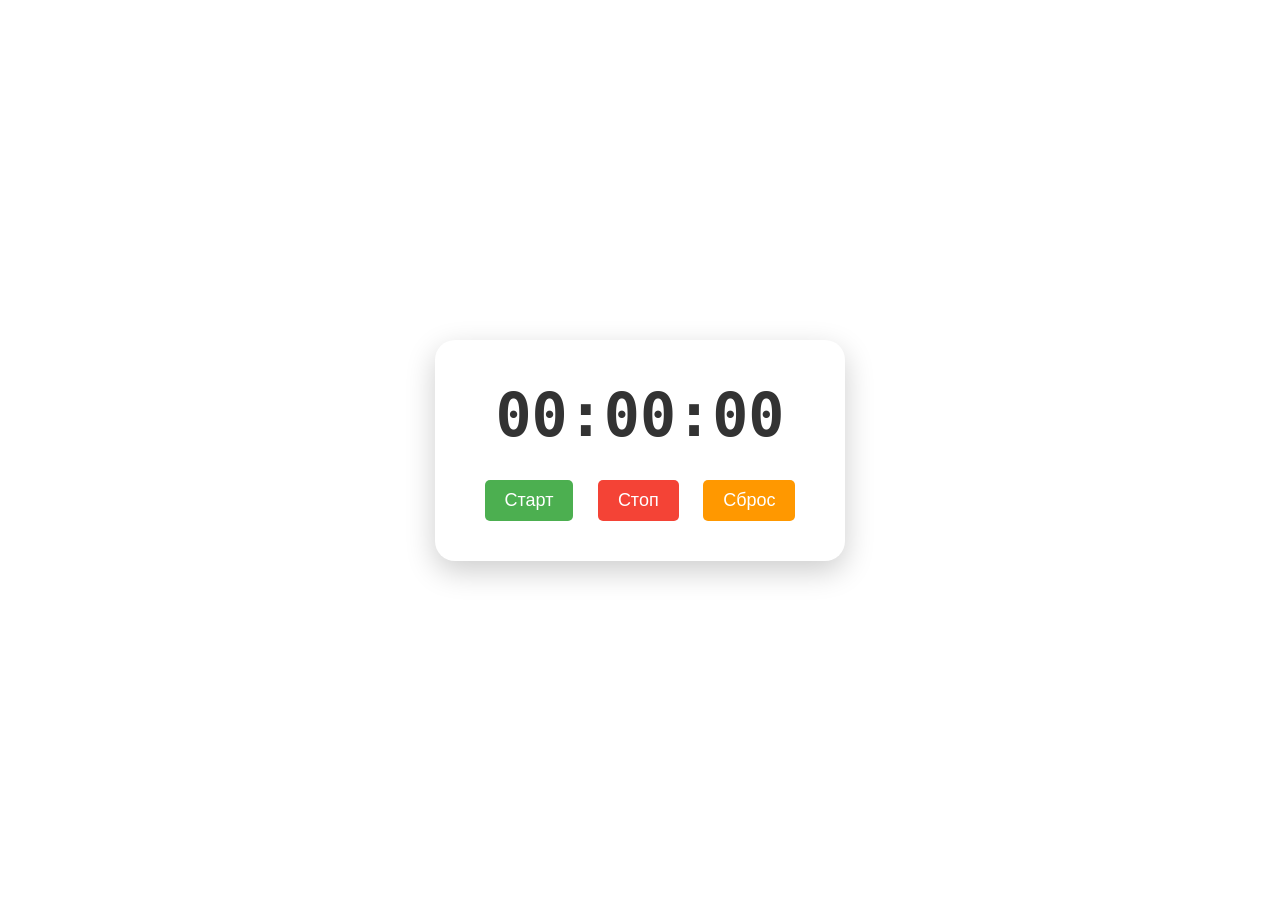
<file: index.html>
<!DOCTYPE html>
<html lang="ru">
<head>
    <meta charset="UTF-8">
    <meta name="viewport" content="width=device-width, initial-scale=1.0">
    <title>секундомер</title>
    <link rel="stylesheet" href="style.css">
</head>
<body>
    <div class="timer">
        <div id="time">00:00:00</div>
        <button id="startBtn">Старт</button>
        <button id="stopBtn">Стоп</button>
        <button id="resetBtn">Сброс</button>
    </div>
    <script src="main.js"></script>
</body>
</html>
</file>
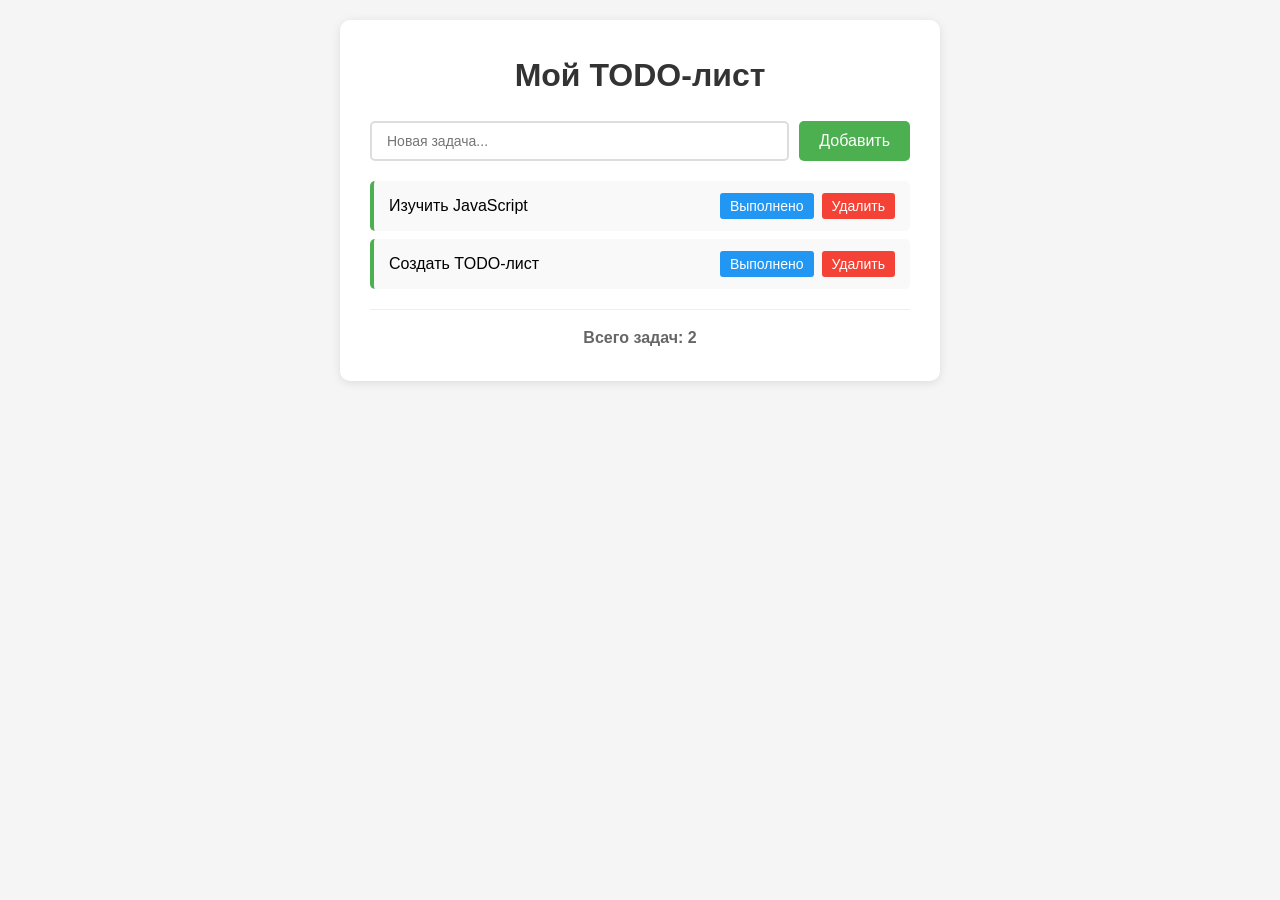
<file: todo.html>
<!DOCTYPE html>
<html lang="en">
<head>
    <meta charset="UTF-8">
    <meta name="viewport" content="width=device-width, initial-scale=1.0">
    <title>Простой TODO-лист</title>
    <link rel="stylesheet" href="todo.css" />
</head>
<body>
     <div class="container">
        <h1>Мой TODO-лист</h1>
        <div class="add-text">
            <input type="text" id="taskInput" placeholder="Новая задача..." />
            <button id="addBtn">Добавить</button>
        </div>
        <ul id="taskList">
        </ul>
        <div class="info">
            <p id="taskCounter">Всего задач: 0</p>
        </div>
    </div>
    <script src="todo.js"></script>
</body>
</html>
</file>
<file: style.css>
body {
    margin: 0;
    padding: 0;
    height: 100vh;
    display: flex;
    justify-content: center;
    align-items: center;
    font-family: Arial, sans-serif;
}

.timer {
    background: white;
    padding: 40px;
    border-radius: 20px;
    text-align: center;
    box-shadow: 0 10px 30px rgba(0,0,0,0.2);
}

#time {
    font-size: 60px;
    font-weight: bold;
    margin-bottom: 30px;
    font-family: monospace;
    color: #333;
}

button {
    font-size: 18px;
    padding: 10px 20px;
    margin: 0 10px;
    border: none;
    border-radius: 5px;
    cursor: pointer;
    transition: 0.3s;
}

#startBtn {
    background-color: #4CAF50;
    color: white;
}

#stopBtn {
    background-color: #f44336;
    color: white;
}

#resetBtn {
    background-color: #ff9800;
    color: white;
}

button:hover {
    transform: scale(1.05);
    opacity: 0.9;
}
</file>
<file: todo.css>
* {
            margin: 0;
            padding: 0;
            box-sizing: border-box;
        }

        body {
            font-family: Arial, Helvetica, sans-serif;
            background-color: #f5f5f5;
            padding: 20px;
            line-height: 1.6;
        }

        .container {
            max-width: 600px;
            margin: 0 auto;
            background-color: white;
            padding: 30px;
            border-radius: 10px;
            box-shadow: 0 2px 10px rgba(0, 0, 0, 0.1);
        }

        h1 {
            text-align: center;
            color: #333;
            margin-bottom: 20px;
        }

        .add-text {
            display: flex;
            gap: 10px;
            margin-bottom: 20px;
        }

        #taskInput {
            flex: 1;
            padding: 10px 15px;
            border: 2px solid #ddd;
            border-radius: 5px;
            font-size: 14px;
        }

        #taskInput:focus {
            outline: none;
            border-color: #4caf50;
        }

        #addBtn {
            padding: 10px 20px;
            background-color: #4caf50;
            color: white;
            border: none;
            border-radius: 5px;
            cursor: pointer;
            font-size: 16px;
            transition: background-color 0.3s;
        }

        #addBtn:hover {
            background-color: #45a049;
        }

        #taskList {
            list-style-type: none;
        }

        .task-item {
            display: flex;
            align-items: center;
            padding: 12px 15px;
            margin-bottom: 8px;
            background-color: #f9f9f9;
            border-left: 4px solid #4caf50;
            border-radius: 5px;
            transition: all 0.3s;
        }

        .task-item:hover {
            background-color: #f0f0f0;
        }

        .task-text {
            flex: 1;
            font-size: 16px;
        }

        .task-text.completed {
            text-decoration: line-through;
            color: #888;
        }

        .task-buttons {
            display: flex;
            gap: 8px;
        }

        .complete-btn,
        .delete-btn {
            padding: 5px 10px;
            border: none;
            border-radius: 3px;
            cursor: pointer;
            font-size: 14px;
        }

        .complete-btn {
            background-color: #2196f3;
            color: white;
        }

        .complete-btn:hover {
            background-color: #1976d2;
        }

        .delete-btn {
            background-color: #f44336;
            color: white;
        }

        .delete-btn:hover {
            background-color: #d32f2f;
        }

        .info {
            margin-top: 20px;
            padding-top: 15px;
            border-top: 1px solid #eee;
            text-align: center;
        }

        #taskCounter {
            color: #666;
            font-weight: bold;
        }
</file>
